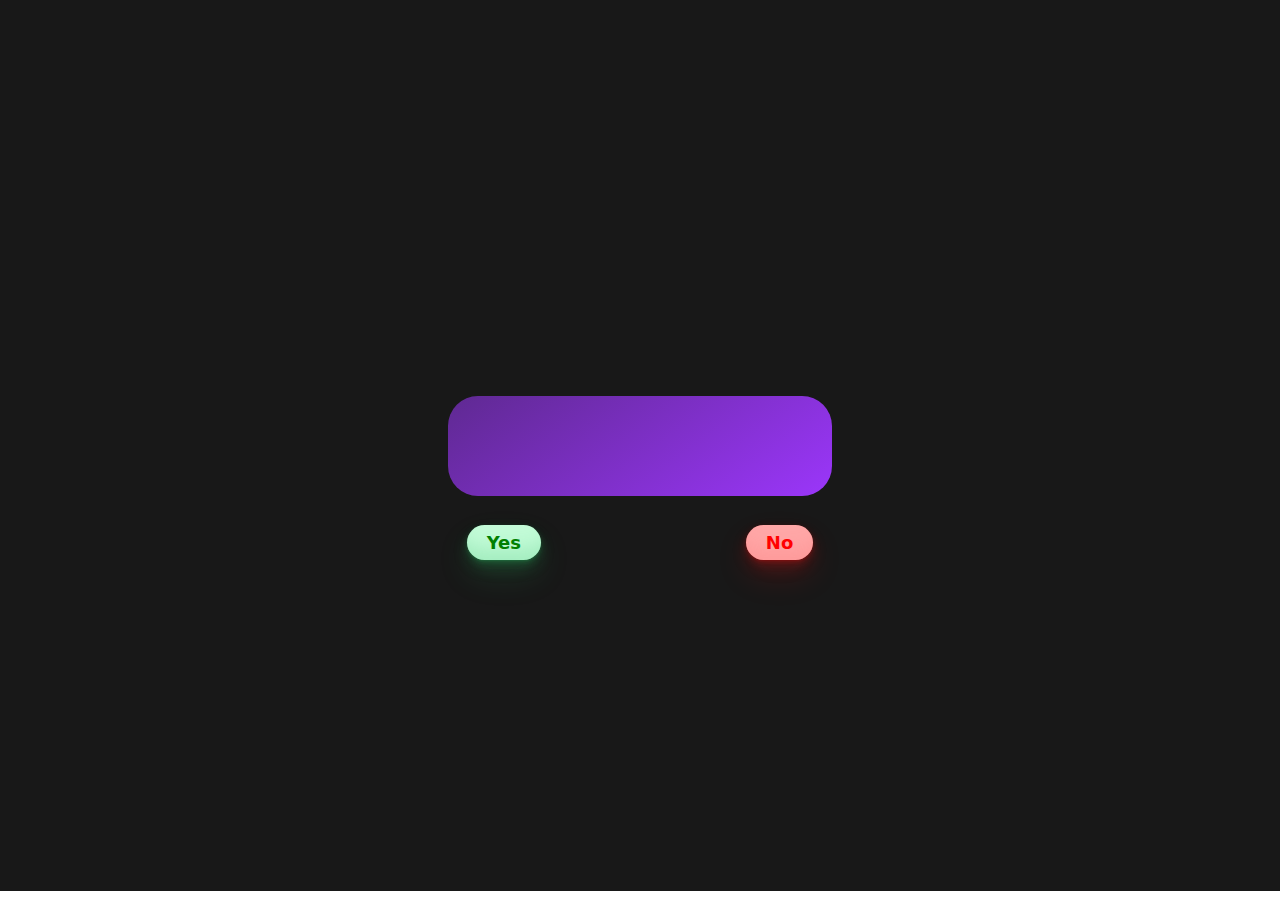
<file: work-code/AskForDate/index.html>
<!DOCTYPE html>
<html lang="tr">
<head>
    <meta charset="UTF-8">
    <meta name="viewport" content="width=device-width, initial-scale=1.0">
    <title>Wanna Date?</title>
    <link rel="stylesheet" href="style.css">
</head>
<body>
    
    <div class="contanier">
    <div class="square">
        <h1 class="title">Do you want to date me?</h1>
    </div>
       
    <div class="buttons">
            <button class="btnYes" role="button" id="yesButton">Yes</button>
            <button class="btnNo btn" role="button" id="noButton">No</button>
        </div>
    
    </div> 
        
</body> 
<script src="script.js"></script>
</html>
</file>
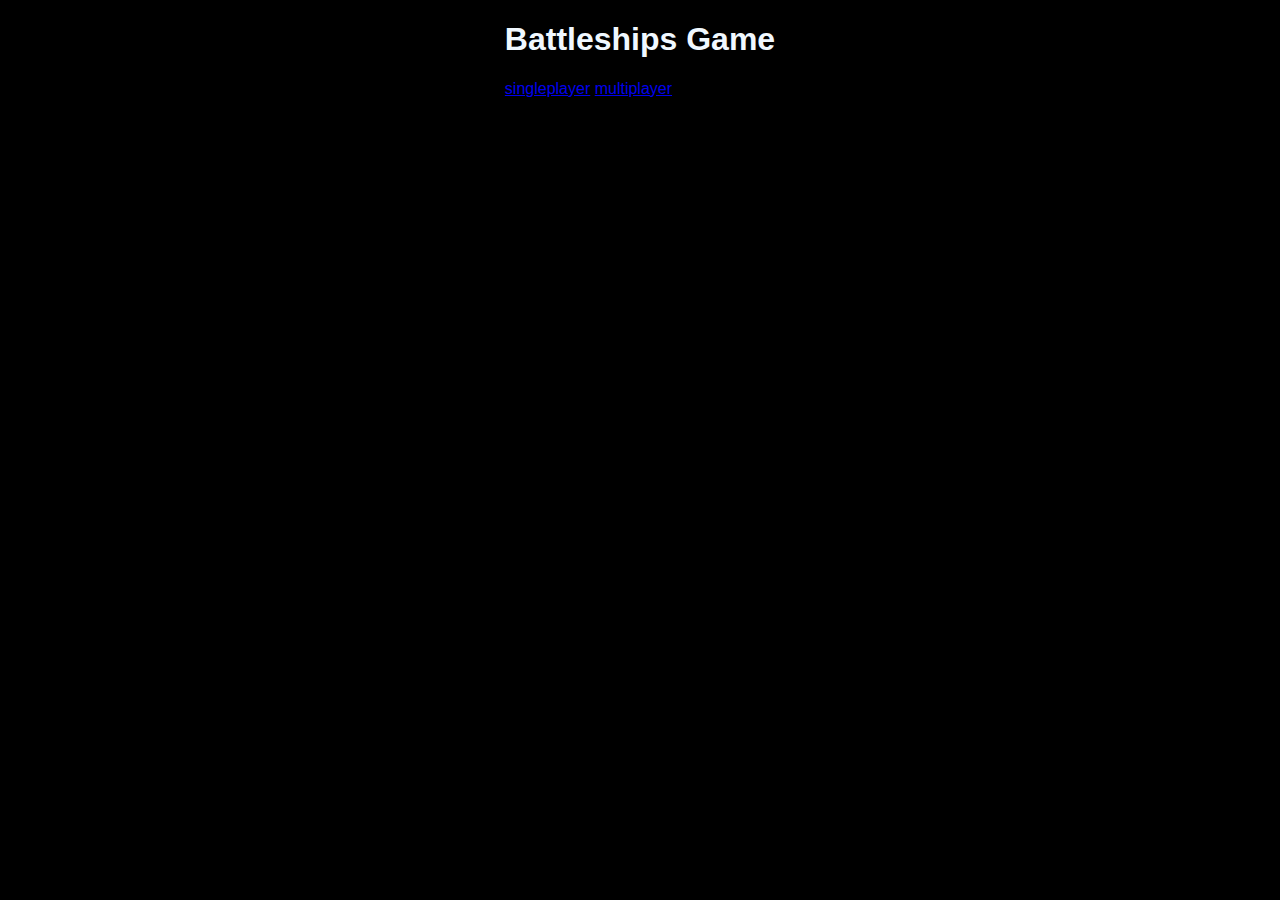
<file: work-code/Battleships/index.html>
<!DOCTYPE html>
<html lang="en" dir="ltr">
  <head>
    <meta charset="utf-8">
    <title>Battle Ships Game</title>
    <link rel="stylesheet" href="styles.css">
    <script src="script.js" charset="utf-8"></script>
  </head>
  <body>

    <div class="splash-container">
        <h1 class="splash-title">Battleships Game</h1>
        <div>
          <a href="/Battleships/singleplayer.html">singleplayer</a>
          <a href="/Battleships/multiplayer.html">multiplayer</a>
        </div>
    </div>

  </body>
</html>
</file>
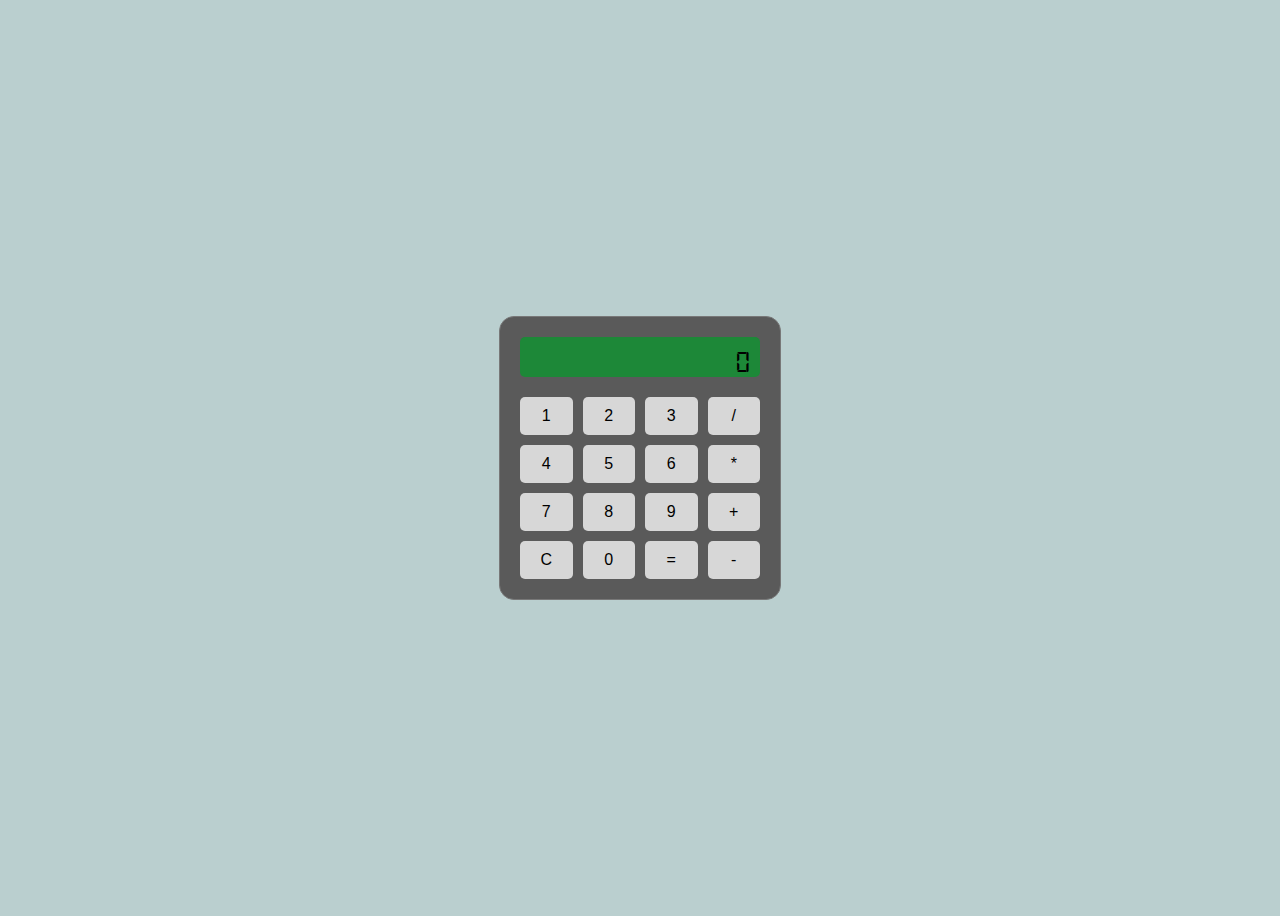
<file: work-code/Calculator/index.html>
<!DOCTYPE html>
<html>
<head>
<script src="index.js" defer></script>
<title>Calculator</title>
<link rel="stylesheet" href="stylesheet.css">
</head>
<body>
<div class="calculator">
  <div class="display" id="screen"><label id="display">0</label></div>
  <div class="buttons">
   
      <button class="button" id="one" data-number="">1</button>
      <button class="button" id="two" data-number>2</button>
      <button class="button" id="three" data-number>3</button>
      <button class="button" id="devision" data-operation>/</button>
  
 
      <button class="button" id="four" data-number>4</button>
      <button class="button" id="five" data-number> 5</button>
      <button class="button" id="six" data-number>6</button>
      <button class="button" id="multiplication" data-operation>*</button>

 
      <button class="button" id="se7en" data-number>7</button>
      <button class="button" id="eight" data-number>8</button>
      <button class="button" id="nine" data-number>9</button>
      <button class="button" id="addition" data-operation>+</button>
 
      <button class="button" id="delete" data-delete>C</button>
      <button class="button" id="zero" data-number>0</button>
      <button class="button" id="equals" data-equals>=</button>
      <button class="button" id="subtraction" data-operation>-</button>

  </div>
</div>
</body>
</html>
</file>
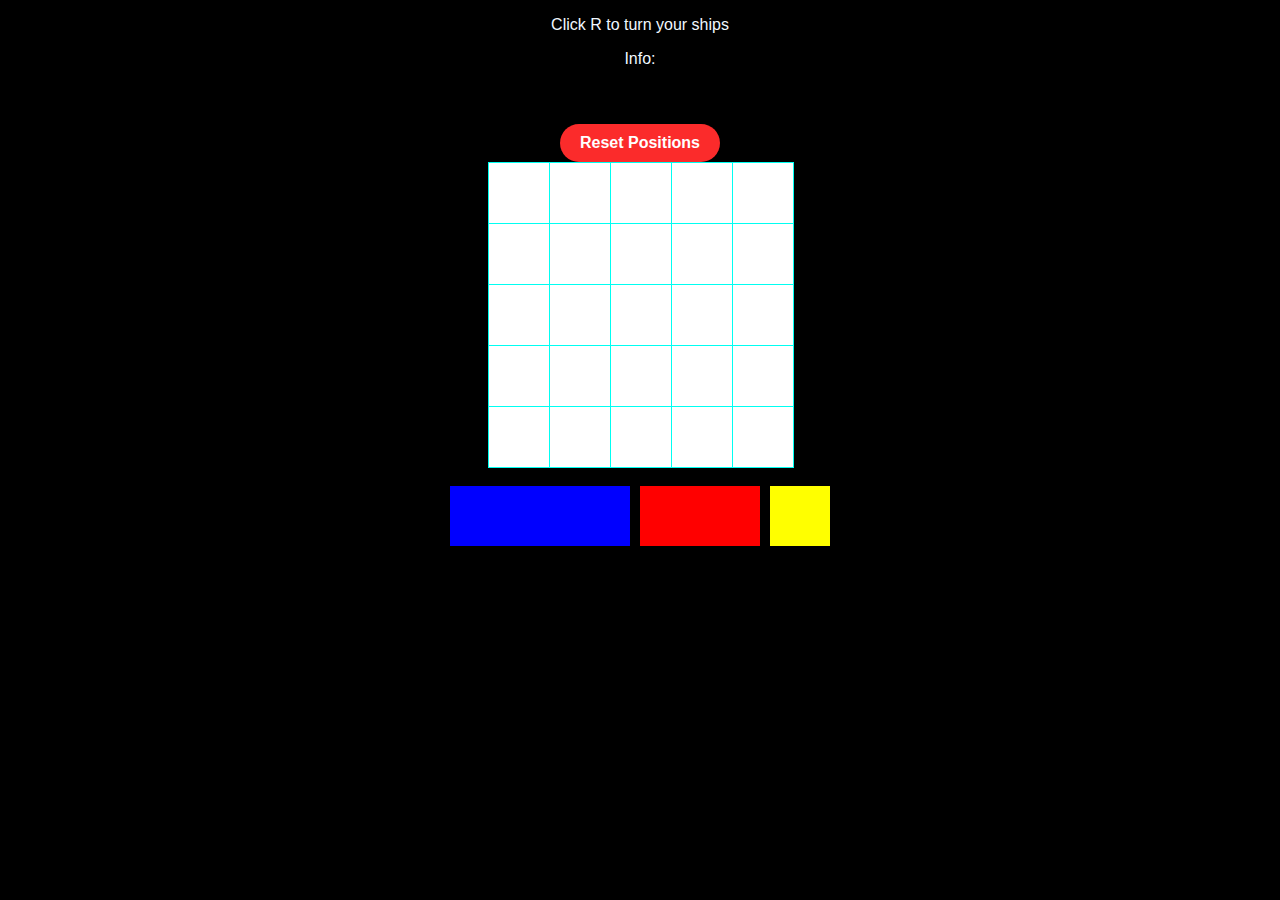
<file: work-code/Battleships/singleplayer.html>
<!DOCTYPE html>
<html lang="en" dir="ltr">
  <head>
    <meta charset="utf-8">
    <title>Battle Ships</title>
    <link rel="stylesheet" href="styles.css">
  </head>
  <body>
    <div id="game-info">
      <p>Click R to turn your ships</p>
      <p>Info:</p>
    </div>
    <button id="reset">Reset Positions</button>
    <div class="gameboard">
      <div class="square"></div>
      <div class="square"></div>
      <div class="square"></div>     
      <div class="square"></div>
      <div class="square"></div>     
      <div class="square"></div>
      <div class="square"></div>     
      <div class="square"></div>
      <div class="square"></div>     
      <div class="square"></div>
      <div class="square"></div>
      <div class="square"></div>
      <div class="square"></div>
      <div class="square"></div>
      <div class="square"></div>
      <div class="square"></div>
      <div class="square"></div>
      <div class="square"></div>
      <div class="square"></div>
      <div class="square"></div>
      <div class="square"></div>
      <div class="square"></div>
      <div class="square"></div>
      <div class="square"></div>
      <div class="square"></div>
    </div>
    <div id="ships">
      <div id="shipOne" class="ship-preview" draggable="true"></div>
      <div id="shipTwo" class="ship-preview" draggable="true"></div>
      <div id="shipThree" class="ship-preview" draggable="true"></div>
    </div>
    <script defer src="script.js" charset="utf-8"></script>
  </body>
</html>
</file>
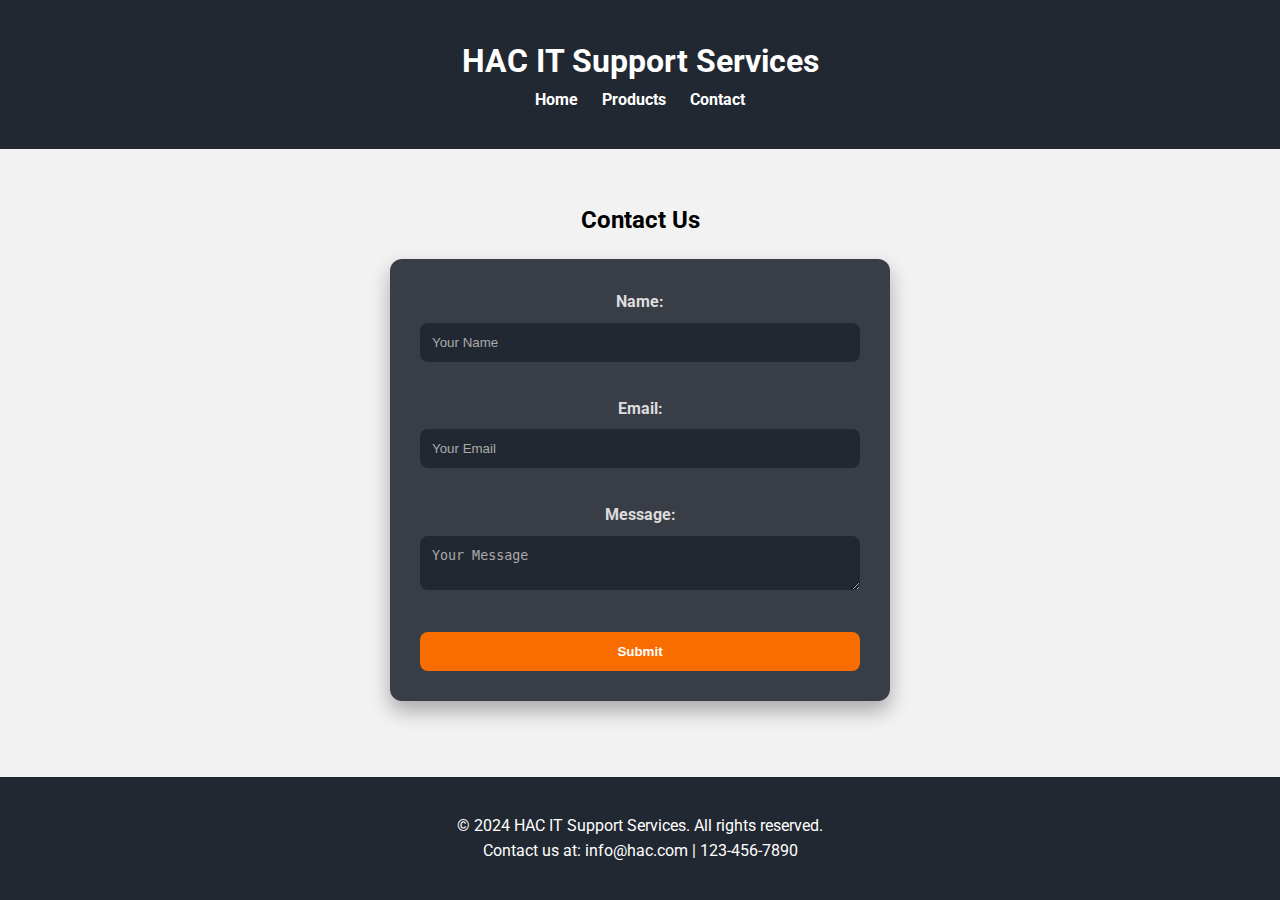
<file: work-code/School/contact.html>
<!DOCTYPE html>
<html lang="en">
<head>
    <meta charset="UTF-8">
    <meta name="viewport" content="width=device-width, initial-scale=1.0">
    <title>HAC IT Support Services - Contact</title>
    <link rel="stylesheet" href="https://fonts.googleapis.com/css2?family=Roboto:wght@400;700&display=swap">
    <link rel="stylesheet" href="styles.css">
</head>
<body>
    <div class="wrapper">
        <header class="first-color">
            <div class="container">
                <h1>HAC IT Support Services</h1>
                <nav>
                    <ul>
                        <li><a href="index.html">Home</a></li>
                        <li><a href="products.html">Products</a></li>
                        <li><a href="contact.html">Contact</a></li>
                    </ul>
                </nav>
            </div>
        </header>
        <main>
            <section class="contact">
                <div class="container">
                    <h2>Contact Us</h2>
                    <div class="fancy-card second-color">
                        <form id="contact-form">
                            <div class="form-group">
                                <label for="name">Name:</label>
                                <input type="text" id="name" name="name" required placeholder="Your Name">
                            </div>
                            <div class="form-group">
                                <label for="email">Email:</label>
                                <input type="email" id="email" name="email" required placeholder="Your Email">
                            </div>
                            <div class="form-group">
                                <label for="message">Message:</label>
                                <textarea id="message" name="message" required placeholder="Your Message"></textarea>
                            </div>
                            <button type="submit" class="third-color">Submit</button>
                        </form>
                        <div id="response-message"></div>
                    </div>
                </div>
            </section>
        </main>
        <footer class="first-color">
            <div class="container">
                <p>&copy; 2024 HAC IT Support Services. All rights reserved.</p>
                <p>Contact us at: info@hac.com | 123-456-7890</p>
            </div>
        </footer>
    </div>
    <script>
        document.getElementById('contact-form').addEventListener('submit', function(event) {
            event.preventDefault();
            let name = document.getElementById('name').value;
            let email = document.getElementById('email').value;
            let message = document.getElementById('message').value;
            window.location.href = `submit.html?name=${encodeURIComponent(name)}&email=${encodeURIComponent(email)}&message=${encodeURIComponent(message)}`;
        });
    </script>
</body>
</html>
</file>
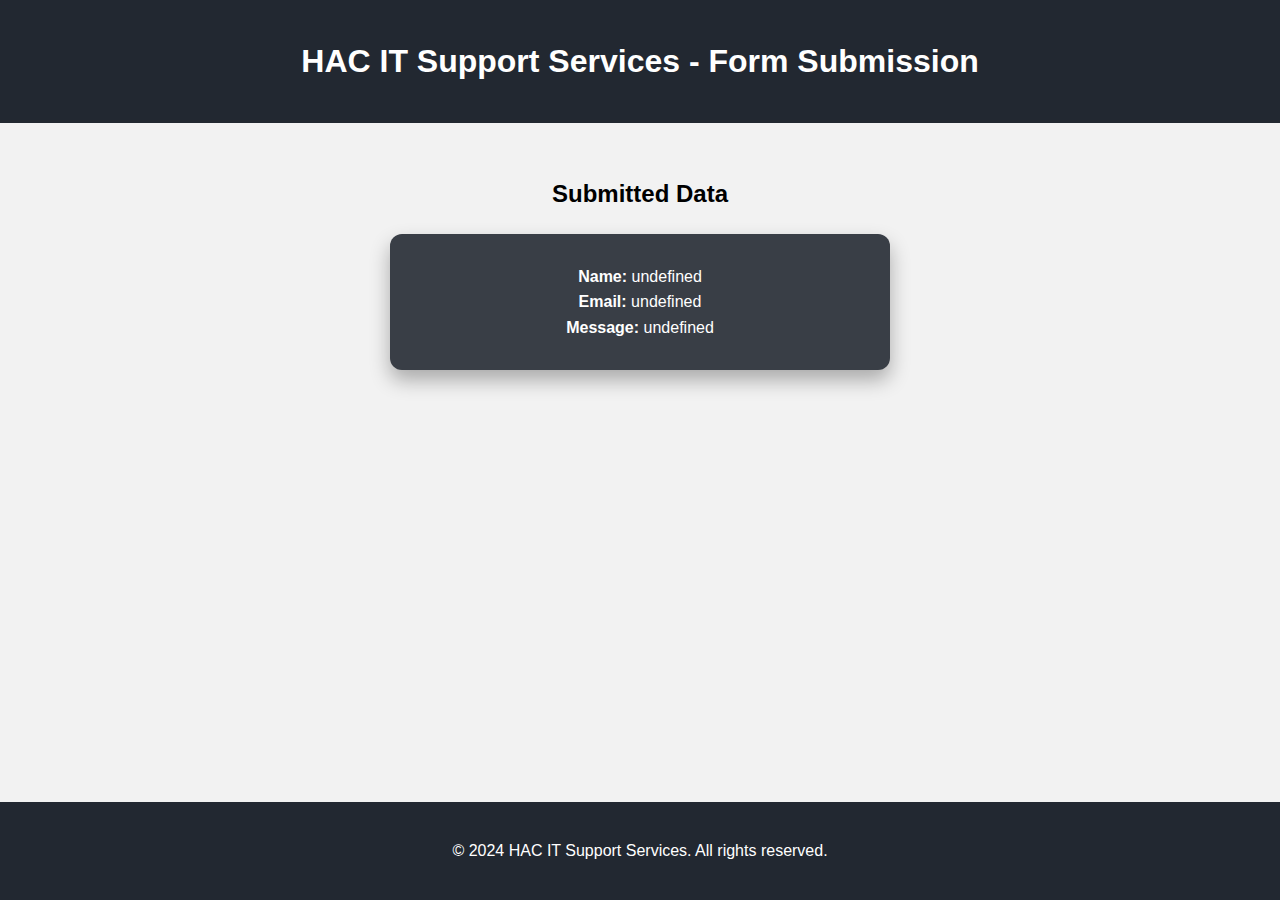
<file: work-code/School/submit.html>
<!DOCTYPE html>
<html lang="en">
<head>
    <meta charset="UTF-8">
    <meta name="viewport" content="width=device-width, initial-scale=1.0">
    <title>Form Submission</title>
    <link rel="stylesheet" href="styles.css">
</head>
<body>
    <div class="wrapper">
        <header class="first-color">
            <div class="container">
                <h1>HAC IT Support Services - Form Submission</h1>
            </div>
        </header>
        <main>
            <section class="contact">
                <div class="container">
                    <h2>Submitted Data</h2>
                    <div class="fancy-card second-color">
                        <p><strong>Name:</strong> <span id="submitted-name"></span></p>
                        <p><strong>Email:</strong> <span id="submitted-email"></span></p>
                        <p><strong>Message:</strong> <span id="submitted-message"></span></p>
                    </div>
                </div>
            </section>
        </main>
        <footer class="first-color">
            <div class="container">
                <p>&copy; 2024 HAC IT Support Services. All rights reserved.</p>
            </div>
        </footer>
    </div>
    <script>
        // Function to get query parameters from URL
        function getQueryParams() {
            let params = {};
            window.location.search.substr(1).split('&').forEach(function(part) {
                let item = part.split('=');
                params[item[0]] = decodeURIComponent(item[1]);
            });
            return params;
        }

        // Display the submitted data
        document.addEventListener("DOMContentLoaded", function() {
            let params = getQueryParams();
            document.getElementById('submitted-name').innerText = params.name;
            document.getElementById('submitted-email').innerText = params.email;
            document.getElementById('submitted-message').innerText = params.message;
        });
    </script>
</body>
</html>
</file>
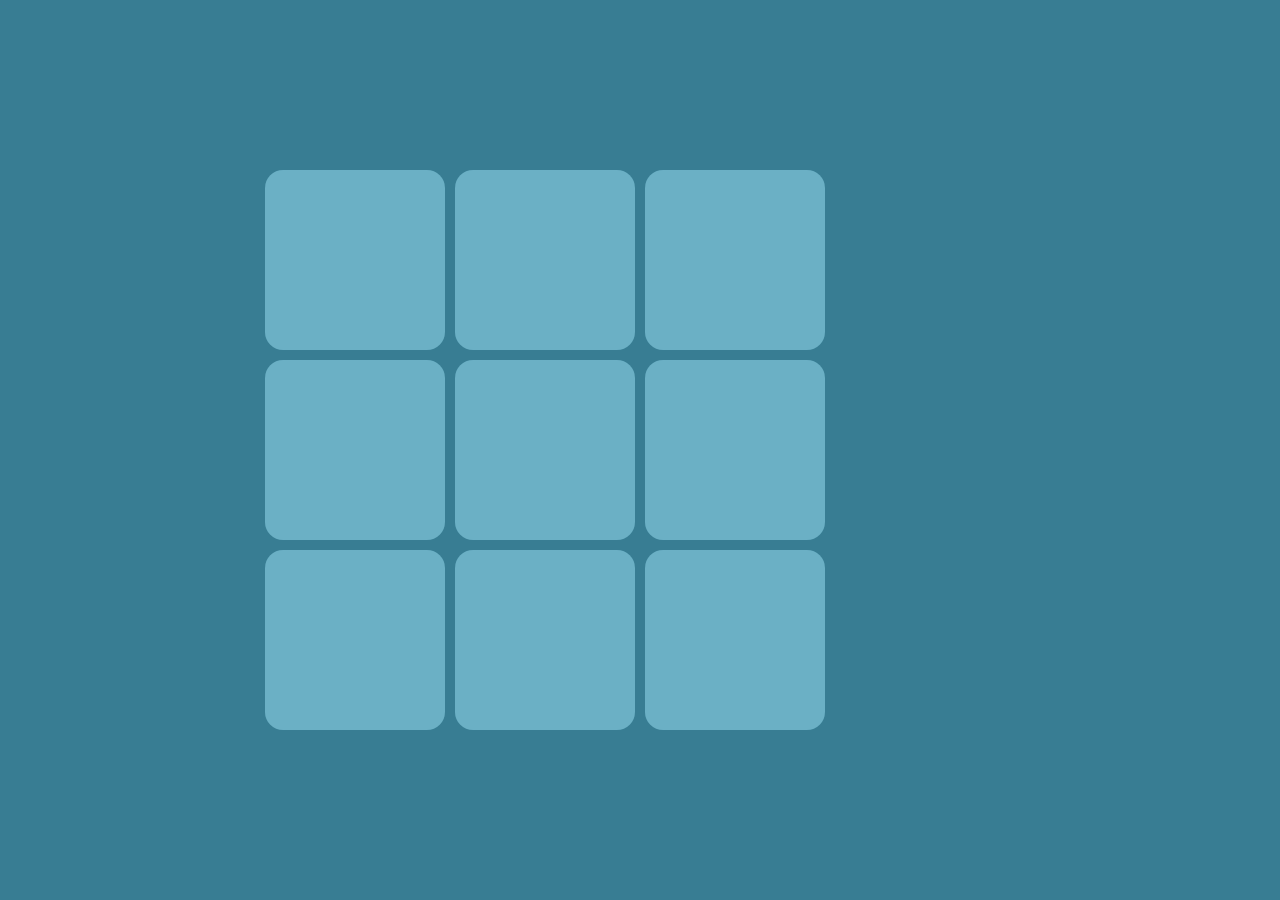
<file: work-code/ticTacToe/ticTacToe.html>
<!DOCTYPE html>
<html lang="en">
<head>
    <link rel="stylesheet" href="stylesheet.css" />
    <script src="ticTacToe.js" defer></script>
    <title>Tic Tac Toe</title>
</head>
<body>
    <div class="board">
        <div class="row" id="row1">
            <div class="box"></div>
            <div class="box"></div>
            <div class="box"></div>
        </div>
        <div class="row" id="row2">
            <div class="box"></div>
            <div class="box"></div>
            <div class="box"></div>
        </div>
        <div class="row" id="row3">
            <div class="box"></div>
            <div class="box"></div>
            <div class="box"></div>
        </div>
    </div>
    <div class="playAgain"><p>Play again</p></div>
</body>
</html>
</file>
<file: work-code/AskForDate/style.css>
*{
    font-family: 'Poppins', sans-serif;
    margin: 0;
    padding: 0;
    box-sizing: border-box;

}

.contanier {
  display: flex;
  justify-content: center;
  align-items: center;
  width: 100%;  
  height: 99vh;
  margin: 0;
  background-color: rgb(24, 24, 24);
  padding: 0;
}

.square {
  width: 30%;
  height: 100px;
  background-image: linear-gradient(145deg, #5f2992, #9b36fa);
  border-radius: 30px;
  font-size: 14px;
  display: flex;
  justify-content: center;
  align-items: center;
  overflow: hidden;
}

.title span{
  width: 20%;
  font-size: 20px;
  opacity: 0;
  animation: reveal 0.5s forwards;
}

h1.title {
  font-size: 20px; 
}


@keyframes reveal {
    from {
        opacity: 0;
        transform: translateY(-20%);
    }
    to {
        opacity: 1;
        transform: translateY(0);
    }
}
  
.heart {
    position: fixed; 
    font-size: 40px;
    user-select: none;
    animation-iteration-count: infinite;
    animation-timing-function: ease-out;
}

@keyframes heartAnimation {
    0% {
        transform: translateY(0) translateX(0) scale(.2);
        opacity: 1;
    }
    100% {
        transform: translateY(-100px) translateX(100px) scale(1.5);
        opacity: 0;
    }
}
  
 
.btnYes {
  background-color: #c2fbd7;
  border-radius: 100px;
  box-shadow: rgba(44, 187, 99, .2) 0 -25px 18px -14px inset,rgba(44, 187, 99, .15) 0 1px 2px,rgba(44, 187, 99, .15) 0 2px 4px,rgba(44, 187, 99, .15) 0 4px 8px,rgba(44, 187, 99, .15) 0 8px 16px,rgba(44, 187, 99, .15) 0 16px 32px;
  color: green;
  cursor: pointer;
  display: inline-block;
  font-family: CerebriSans-Regular,-apple-system,system-ui,Roboto,sans-serif;
  padding: 7px 20px;
  text-align: center;
  text-decoration: none;
  transition: all 250ms;
  border: 0;
  font-size: 18px;
  user-select: none;
  -webkit-user-select: none;
  touch-action: manipulation;
  font-weight: 600;
}

.btnYes:hover {
  box-shadow: rgba(44,187,99,.35) 0 -25px 18px -14px inset,rgba(44,187,99,.25) 0 1px 2px,rgba(44,187,99,.25) 0 2px 4px,rgba(44,187,99,.25) 0 4px 8px,rgba(44,187,99,.25) 0 8px 16px,rgba(44,187,99,.25) 0 16px 32px;
  transform: scale(1.05) rotate(-1deg);
 
}


.btnNo {
    background-color: #ffa7a7;
    border-radius: 100px;
    box-shadow: rgba(249, 105, 105, 0.2) 0 -25px 18px -14px inset,rgba(212, 6, 6, 0.15) 0 1px 2px,rgba(245, 16, 16, 0.15) 0 2px 4px,rgba(238, 33, 33, 0.15) 0 4px 8px,rgba(236, 21, 21, 0.15) 0 8px 16px,rgba(255, 11, 11, 0.15) 0 16px 32px;
    color: red;
    cursor: pointer;
    display: inline-block;
    font-family: CerebriSans-Regular,-apple-system,system-ui,Roboto,sans-serif;
    padding: 7px 20px;
    text-align: center;
    text-decoration: none;
    transition: all 250ms;
    border: 0;
    font-size: 18px;
    user-select: none;
    -webkit-user-select: none;
    touch-action: manipulation;
    font-weight: 600;
  }
  
  .btnNo:hover {
    box-shadow: rgba(255, 68, 68, 0.35) 0 -25px 18px -14px inset,rgba(255, 88, 88, 0.25) 0 1px 2px,rgba(228, 14, 14, 0.25) 0 2px 4px,rgba(250, 69, 69, 0.25) 0 4px 8px,rgba(246, 29, 29, 0.25) 0 8px 16px,rgba(216, 18, 18, 0.25) 0 16px 32px;
    transform: scale(1.05) rotate(-1deg);
  }


  .buttons{ 
    width: 100%;
    position:absolute;
    display: flex;
    justify-content: center;
    align-items: center;
    bottom: 320px;
    margin: 20px;
  }
  .buttons button{
    margin-right:8%;
    margin-left:8%;
  }

 

  @keyframes explode {
    0% {
        transform: scale(1);
        opacity: 1;
    }
    100% {
        transform: scale(0);
        opacity: 0;
    }
}


/* medya */
@media only screen and (max-width: 768px) {
  .buttons {
      bottom: 5%;
  }
}

@media only screen and (max-width: 480px) {
  .square {
      width: 90%;
  }

  .buttons button {
      margin-right: 5%;
      margin-left: 5%;
  }
}


@media only screen and (max-width: 500px) and (max-height: 900px) {
  html, body {
      min-width: 500px !important;
      min-height: 900px !important;
      overflow: hidden !important;
  }

  .container {
      position: fixed !important;
      top: 50% !important;
      left: 50% !important;
      transform: translate(-50%, -50%) !important;
  }

  .square {
      width: 60% !important;
      height: 8vh !important;
  }

  .title {
      font-size: 16px !important;
  }
}
</file>
<file: work-code/Battleships/styles.css>
body {
    font-family: Impact, Haettenschweiler, 'Arial Narrow Bold', sans-serif;
    overflow-x: hidden;
    background-color: black;
    color: aliceblue;
    display: flex;
    flex-direction: column;
    align-items: center; 
    height: 100vh; 
    margin: 0; 
}

#game-info {
    text-align: center;
    margin-bottom: 20px;
}

.gameboard {
    display: grid;
    grid-template-columns: repeat(5, 60px); 
    grid-template-rows: repeat(5, 60px); 
    gap: 1px;
    margin-bottom: 20px;
}

.square { 
    width: 60px;  
    height: 60px;  
    border: 1px solid #00fff2;
    background-color: white;
}

#ships {
    display: flex;
    gap: 10px;
}

#shipOne, #shipTwo, #shipThree {
    cursor: pointer; 
}

#shipOne {
    width: 180px;
    height: 60px;
    background-color: blue; 
}

#shipTwo {
    width: 120px;
    height: 60px;
    background-color: red;
}

#shipThree {
    width: 60px;
    height: 60px;
    background-color: yellow;
}

.ship-preview {
    position: relative;  
    z-index: 1;
}

.ship-preview.rotated {
    transform: rotate(90deg);
}

.ship-preview.selected {
    outline: 2px solid rgb(255, 0, 255); 
}

button {
    font-size: medium;
    cursor: pointer;
    padding: 10px 20px;
    border: 0;
    border-radius: 50px;
    background-color: #fb2b2b;
    color: #ffffff;
    font-weight: bold;
    transition: all 0.5s;
}

button:hover {
    background-color: #ff6f6f;
    transform: scale(1.1);
}

#reset {
    margin-top: 20px;
}
</file>
<file: work-code/Calculator/stylesheet.css>
body {
    display: flex;
    justify-content: center;
    align-items: center;
    height: 100vh;
    background-color: #bacfcf;
  }
  
  .calculator {
    width: 240px;
    background-color: #5a5a5a;
    border: 1px solid #787878;
    border-radius: 15px;
    padding: 20px;
  }
  
  .display {
    width: 100%;
    height: 40px;
    background-color: #1d8838;
    border: none;
    text-align: right;
    padding-top: 5px;
    padding: 10px;
    box-sizing: border-box;
    margin-bottom: 20px;
    border-radius: 5px;
    font-size: 30px;
    font-family: "calculatorFont";
  }
  
  .buttons {
    display: grid;
    grid-template-columns: repeat(4, 1fr);
    gap: 10px 10px;

  }
  
  .button {
    width: 100%;
    padding: 10px;
    font-size: 16px;
    cursor: pointer;
    border: none;
    background-color: #d7d7d7;
    border-radius: 5px;
    transition: background-color;
    transition: transform 100ms linear;
  }

  .button:hover {
    background-color: #bdbdbd;
  }

  button:active {
    transform: translateY(4px);}

@font-face {
font-family:"calculatorFont" ;
  src: url("fonts/digital-7/digital-7\ \(mono\).ttf");
  }
</file>
<file: work-code/School/styles.css>
* {
    box-sizing: border-box;
    margin: 0;
    padding: 0;
}

body {
    font-family: 'Roboto', sans-serif;
    line-height: 1.6;
    background-color: #f2f2f2; /* Fourth color */
    display: flex;
    flex-direction: column;
    min-height: 100vh;
}

.wrapper {
    display: flex;
    flex-direction: column;
    flex: 1;
}

.container {
    width: 90%;
    max-width: 1200px;
    margin: auto;
    padding: 20px;
}

header {
    background: #222831; /* First color */
    color: #fff;
    padding: 1rem 0;
    text-align: center;
}

header h1 {
    font-size: 2rem;
}

nav ul {
    list-style: none;
    padding: 0;
}

nav ul li {
    display: inline;
    margin: 0 10px;
}

nav ul li a {
    color: #fff;
    text-decoration: none;
    font-weight: bold;
}

.hero {
    background: #393e46; /* Second color */
    padding: 2rem 0;
    text-align: center;
}

.hero-image {
    max-width: 100%;
    height: auto;
    border-radius: 12px;
    box-shadow: 0 4px 8px rgba(0, 0, 0, 0.2);
}

.services, .contact {
    padding: 2rem 0;
    text-align: center;
}

.service-item {
    background: #fff;
    padding: 1rem;
    margin: 1rem 0;
    border-radius: 8px;
    box-shadow: 0 0 10px rgba(0, 0, 0, 0.1);
}

footer {
    background: #222831; /* First color */
    color: #fff;
    text-align: center;
    padding: 1rem 0;
    margin-top: auto;
}

.fancy-card {
    width: 100%;
    max-width: 500px;
    margin: 20px auto;
    background: #393e46; /* Second color */
    border-radius: 12px;
    padding: 30px;
    color: #fff;
    box-shadow: 0 10px 20px rgba(0, 0, 0, 0.3);
}

.fancy-card .form-group {
    margin-bottom: 1.5rem;
}

.fancy-card label {
    display: block;
    margin-bottom: 0.5rem;
    font-weight: bold;
    color: #ddd;
}

.fancy-card input, .fancy-card textarea {
    width: 100%;
    padding: 0.75rem;
    border: none;
    border-radius: 8px;
    margin-bottom: 10px;
    background: #222831; /* First color */
    color: #fff;
}

.fancy-card input::placeholder, .fancy-card textarea::placeholder {
    color: #aaa;
}

.fancy-card button {
    padding: 0.75rem 2rem;
    background: #f96d00; /* Third color */
    color: #fff;
    border: none;
    border-radius: 8px;
    cursor: pointer;
    font-weight: bold;
    display: block;
    width: 100%;
}

.fancy-card button:hover {
    background: #d85800;
}
</file>
<file: work-code/ticTacToe/stylesheet.css>
text {  z-index: 10;
  color: rgb(4, 213, 0);
  font-family: Helvetica;
  font-size: 90px;
  margin-top: 0;}

body {
  display: flex;
  justify-content: center;
  align-items: center;
  height: 100vh;
  background-color: #387d93;
  margin: 0 0 0 0;
}

.board {
  display: grid;
  grid-template-columns: repeat(3, 1fr); 
  grid-template-rows: repeat(3, 1fr); 
  gap: 10px; 
}

.row {display: contents;}

.box {
  height: 20vh;
  width: 20vh;
  color: rgb(230, 230, 230);
  background-color: #6bb0c5; 
  border-radius: 2vh;
  cursor: pointer;
  text-align: center;
  font-family: Arial, Helvetica, sans-serif;
  font-size: 16vh;

}

p {

  color: rgb(255, 255, 255);
  font-family: Helvetica;
  font-size: 5vh;
  margin-top: 4vh;
padding-left: 10px;
padding-right: 10px;
}

.playAgain {
  background-color: rgb(24, 109, 96);
  border-radius: 2vh;
  text-align: center;
  height: 20vh;
  width: 20vh;
  margin-left: 10px;
  cursor: pointer;
  z-index: 10;
  visibility: hidden;
  transition: background-color 2s ease; 
}

.playAgain:hover {

  transition:  rgb(31, 139, 123) 2s ease; 
}

.playAgain:active {
  transform: translateY(10px);
}
</file>
